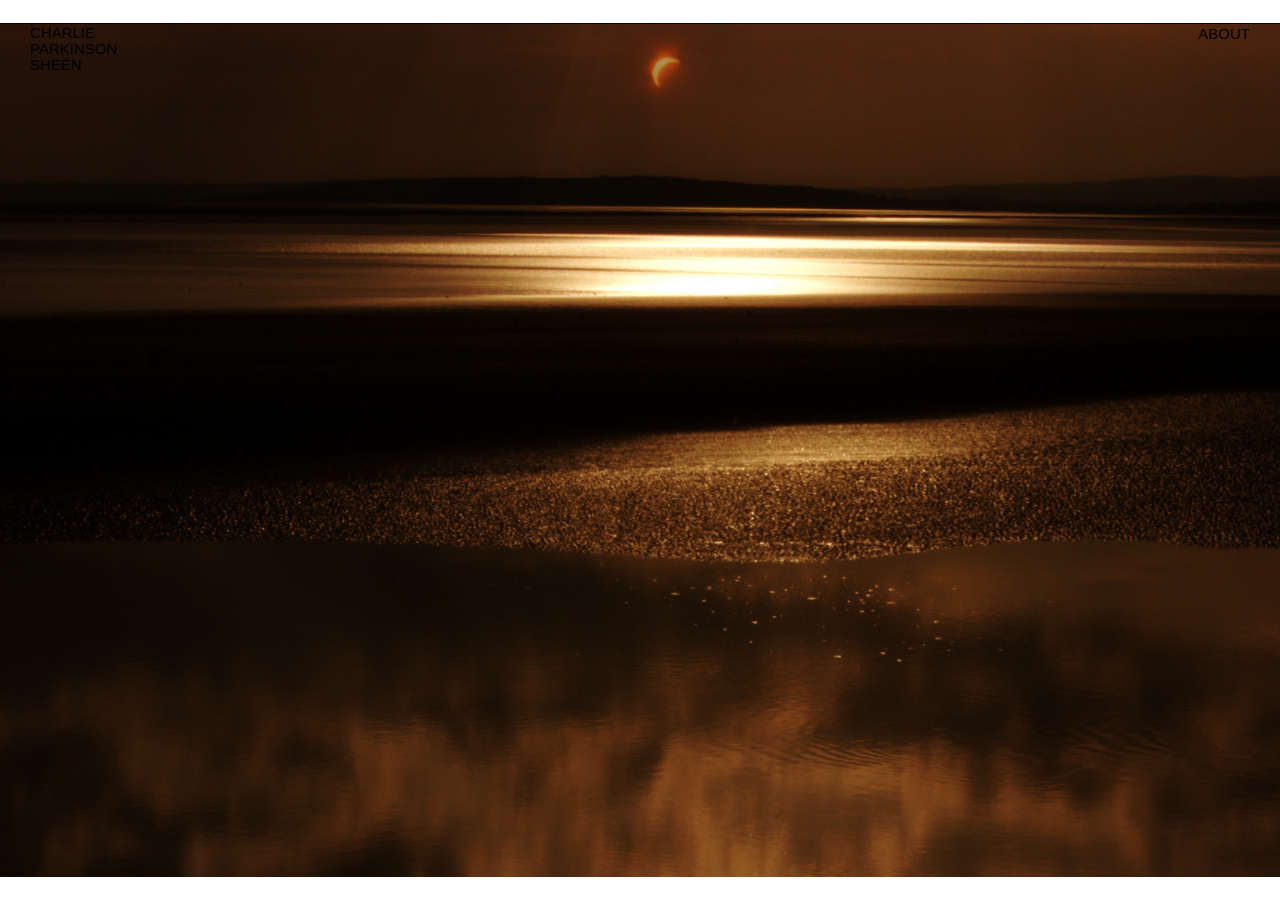
<file: index.html>
<!DOCTYPE html>
<html lang="en">
<head>
  <meta charset="UTF-8">
  <meta name="viewport" content="width=device-width, initial-scale=1.0">

  <title>Charlie Parkinson Sheen</title>

  <link rel="stylesheet" href="style.css">
</head>

<body>

  <header class="header">

    <a href="index.html" class="name">
      CHARLIE<br>
      PARKINSON<br>
      SHEEN
    </a>

    <a href="about.html" class="about-link">
      ABOUT
    </a>

  </header>


  <main class="home">

  <div class="image-container">
    <img id="random-image" src="images/eclipsebay.jpg" alt="Film still">
  </div>

</main>

  <script src="script.js"></script>

</body>
</html>
</file>
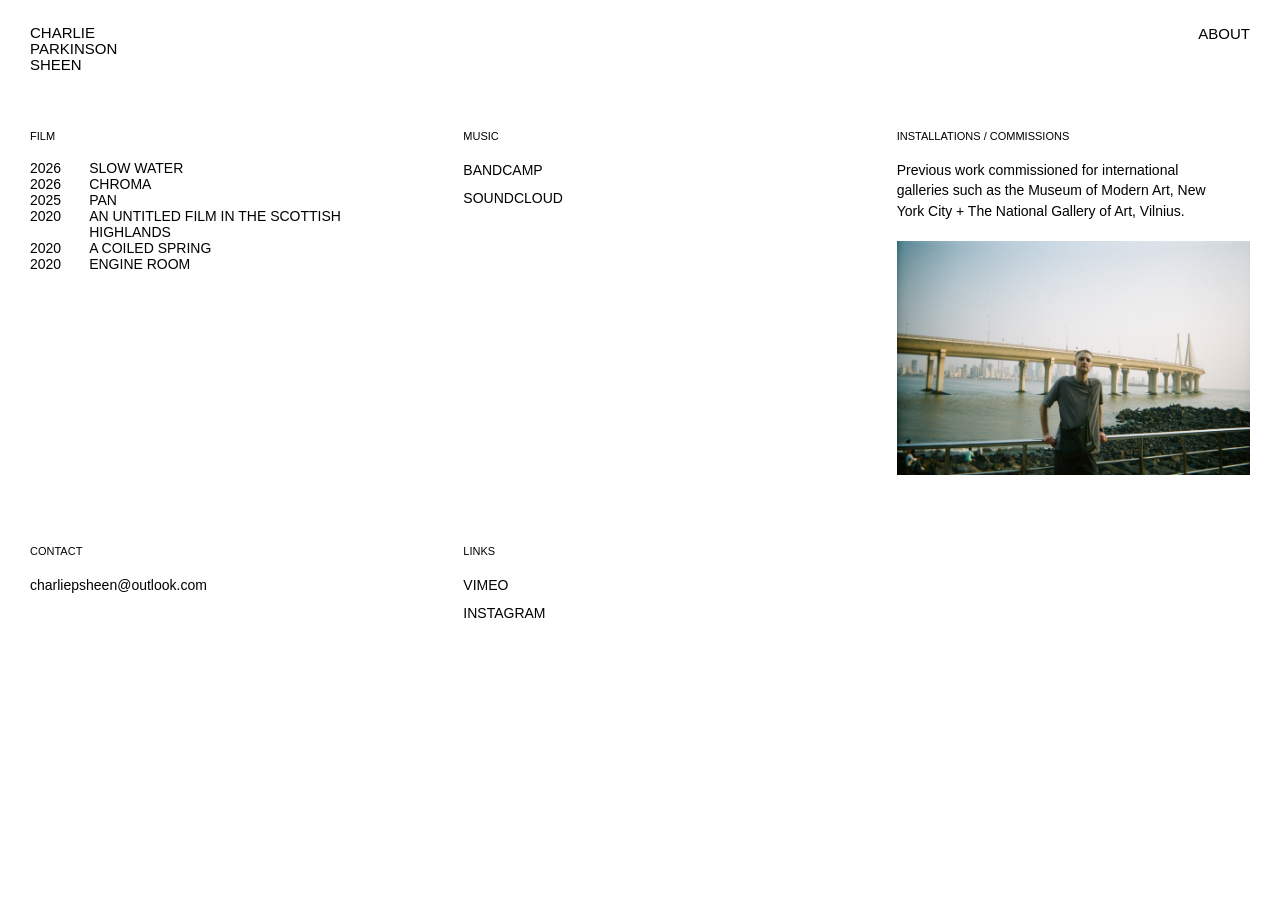
<file: about.html>
<!DOCTYPE html>
<html lang="en">
<head>
  <meta charset="UTF-8">
  <meta name="viewport" content="width=device-width, initial-scale=1.0">

  <title>About — Charlie Parkinson Sheen</title>

  <link rel="stylesheet" href="style.css">
</head>

<body class="about-page">

  <header class="header">

    <a href="index.html" class="name">
      CHARLIE<br>
      PARKINSON<br>
      SHEEN
    </a>

    <a href="index.html" class="about-link">
      ABOUT
    </a>

  </header>


  <main class="about-content">


    <!-- FILM -->

<section class="about-section">

  <h2>FILM</h2>

  <div class="work-item">
    <span>2026</span>
    <a href="#">SLOW WATER</a>
  </div>

  <div class="work-item">
    <span>2026</span>
    <a href="#">CHROMA</a>
  </div>

  <div class="work-item">
    <span>2025</span>
    <a href="#">PAN</a>
  </div>

  <div class="work-item">
    <span>2020</span>
    <a href="#">AN UNTITLED FILM IN THE SCOTTISH HIGHLANDS</a>
  </div>

  <div class="work-item">
    <span>2020</span>
    <a href="#">A COILED SPRING</a>
  </div>

  <div class="work-item">
    <span>2020</span>
    <a href="#">ENGINE ROOM</a>
  </div>

</section>

    <!-- MUSIC -->

    <section class="about-section">

      <h2>MUSIC</h2>

      <p>
        <a href="https://sheen.bandcamp.com/" target="_blank">
          BANDCAMP
        </a>
      </p>

      <p>
        <a href="https://soundcloud.com/dj_sheen" target="_blank">
          SOUNDCLOUD
        </a>
      </p>

    </section>


    <!-- COMMISSIONS -->

    <section class="about-section">

      <h2>INSTALLATIONS / COMMISSIONS</h2>

      <p>
        Previous work commissioned for international galleries such as
        the Museum of Modern Art, New York City + The National Gallery
        of Art, Vilnius.
      </p>

      <img class="portrait" src="images/indiaphotoCPS.JPG" alt="Charlie Parkinson Sheen">

    </section>


    <!-- CONTACT -->

    <section class="about-section">

      <h2>CONTACT</h2>

      <p>
        <a href="mailto:charliepsheen@outlook.com">
          charliepsheen@outlook.com
        </a>
      </p>

    </section>


    <!-- LINKS -->

    <section class="about-section">

      <h2>LINKS</h2>

      <p>
        <a href="#" target="_blank">VIMEO</a>
      </p>

      <p>
        <a href="#" target="_blank">INSTAGRAM</a>
      </p>

    </section>


  </main>

</body>
</html>
</file>
<file: style.css>
* {
  box-sizing: border-box;
}

html,
body {
  width: 100%;
  height: 100%;
  margin: 0;
}

body {
  font-family: Arial, Helvetica, sans-serif;
  background: white;
  color: black;
}


/* HEADER */

.header {
  position: fixed;
  top: 0;
  left: 0;

  width: 100%;

  padding: 25px 30px;

  display: flex;
  justify-content: space-between;
  align-items: flex-start;

  z-index: 10;
}

.name {
  color: black;
  text-decoration: none;

  font-size: 15px;
  line-height: 1.05;
  font-weight: 400;
}

.about-link {
  color: black;
  text-decoration: none;

  font-size: 15px;
  font-weight: 400;
}


/* HOMEPAGE */

.home {
  width: 100%;
  height: 100vh;
  position: relative;
}

.image-container {
  width: 100%;
  height: 100%;
  display: flex;
  align-items: center;
  justify-content: center;
}

.image-container img {
  width: 100%;
  height: 100%;
  object-fit: contain;
  display: block;
}


/* ABOUT PAGE */

.about-page {
  width: 100%;
  height: 100vh;
  overflow: hidden;
}

.about-content {
  width: 100%;
  height: 100vh;

  padding: 130px 30px 40px;

  display: grid;

  grid-template-columns: 1fr 1fr 1fr;

  column-gap: 80px;
  row-gap: 70px;

  align-content: start;
}

.about-section {
  margin: 0;
}

.about-section h2 {
  font-size: 11px;
  font-weight: 400;

  margin: 0 0 18px 0;
}

.about-section p {
  font-size: 14px;
  line-height: 1.45;

  max-width: 320px;

  margin: 0 0 8px 0;
}

.work-item {
  display: flex;
  gap: 28px;

  font-size: 14px;
}

.work-item a {
  color: black;
  text-decoration: none;
}

.about-section a {
  color: black;
  text-decoration: none;
}

.about-section a:hover,
.about-link:hover {
  text-decoration: underline;
}


/* MOBILE */

@media (max-width: 700px) {

  .about-page {
    height: auto;
    min-height: 100vh;
    overflow-y: auto;
  }

  .about-content {
    height: auto;
    grid-template-columns: 1fr;
    padding: 110px 20px 60px;
    row-gap: 45px;
  }

}


/* MOBILE */

@media (max-width: 600px) {

  .header {
    padding: 20px;
  }

  .name,
  .about-link {
    font-size: 14px;
  }

  .home {
    padding: 70px 20px 40px;
  }

  .image-container {
    width: 90vw;
    height: 65vh;
  }

  .about-content {
    padding: 110px 20px 60px;
  }

  .about-section {
    margin-bottom: 55px;
  }

}


/* PORTRAIT */

.portrait {
  width: 400px;
  height: auto;
  max-width: 100%;
  display: block;
  margin-top: 20px;
}
</file>
